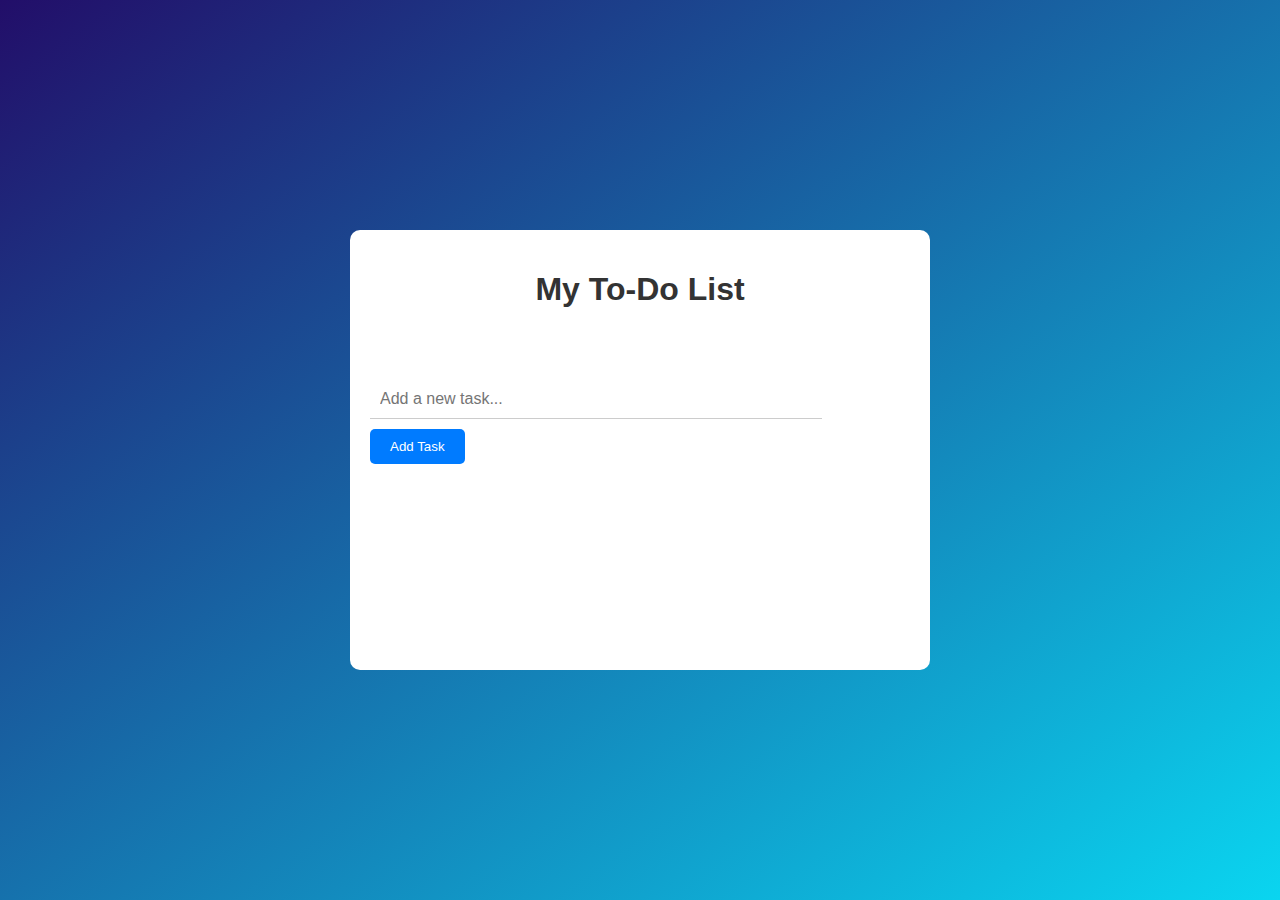
<file: To-Do-List/index.html>
<!DOCTYPE html>
<html lang="en">
<head>
    <meta charset="UTF-8">
    <meta name="viewport" content="width=device-width, initial-scale=1.0">
    <title>To-Do List</title>
    <link rel="stylesheet" href="style.css">
</head>
<body>
    <div class="container">
        <div class="content">
            <h1>My To-Do List</h1>
            <input type="text" id="task-input" placeholder="Add a new task...">
            <button id="add-btn">Add Task</button>
            <ul id="task-list"></ul>
        </div>
    </div>
    <script src="script.js"></script>
</body>
</html>
</file>
<file: To-Do-List/style.css>
body {
    margin: 0;
    padding: 0;
    height: 100vh;
    font-family: 'Montserrat', sans-serif;
    background-image: linear-gradient(to bottom right, rgb(34,14,105),rgb(10,213,240));
}

.container {
    display: flex;
    justify-content: center;
    align-items: center;
    height: 100vh;
}

.content {
    background-color: white;
    min-height: 400px;
    width: 540px;
    padding: 20px;
    border-radius: 10px;
}

h1 {
    text-align: center;
    color: #333;
}

input[type = "text"] {
    font-size: medium;
    margin-top: 50px;
    margin-bottom: 10px;
    width: 80%;
    padding: 10px;
    border: none;
    border-bottom: 1px solid #ccc;
    outline: none;
}

button {
    padding: 10px 20px;
    background-color: #007bff;
    border: none;
    border-radius: 5px;
    color: white;
    font-weight: 500;
    cursor: pointer;
}

ul {
    list-style-type: none;
    padding: 0;
}


li {
    margin: 10px 0;
    padding: 10px;
    border: 1px solid #ccc;
    border-radius: 5px;
    display: flex;
    justify-content: space-between;
    align-items: center;
}

.delete-btn {
    background-color: #dc3545;
    color: white;
    border: none;
    border-radius: 3px;
    padding: 5px 10px;
    cursor: pointer;
}
</file>
